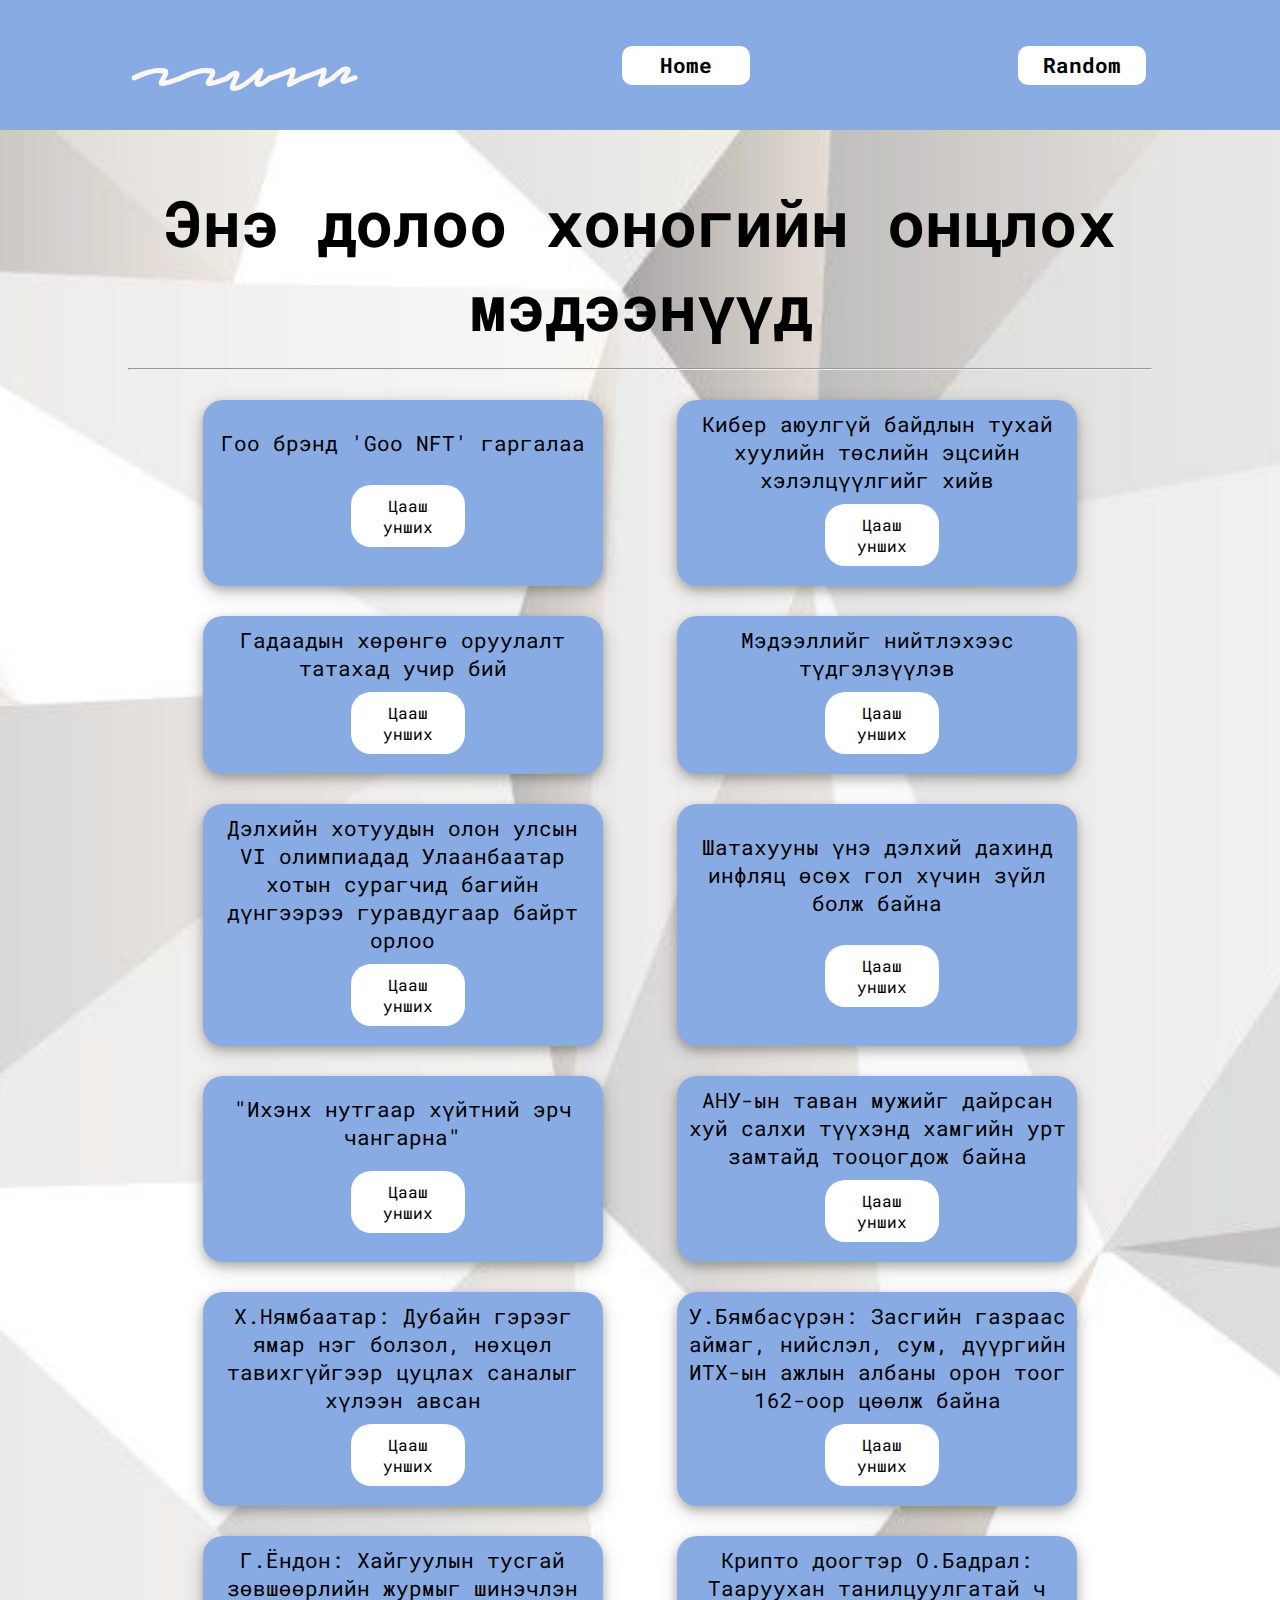
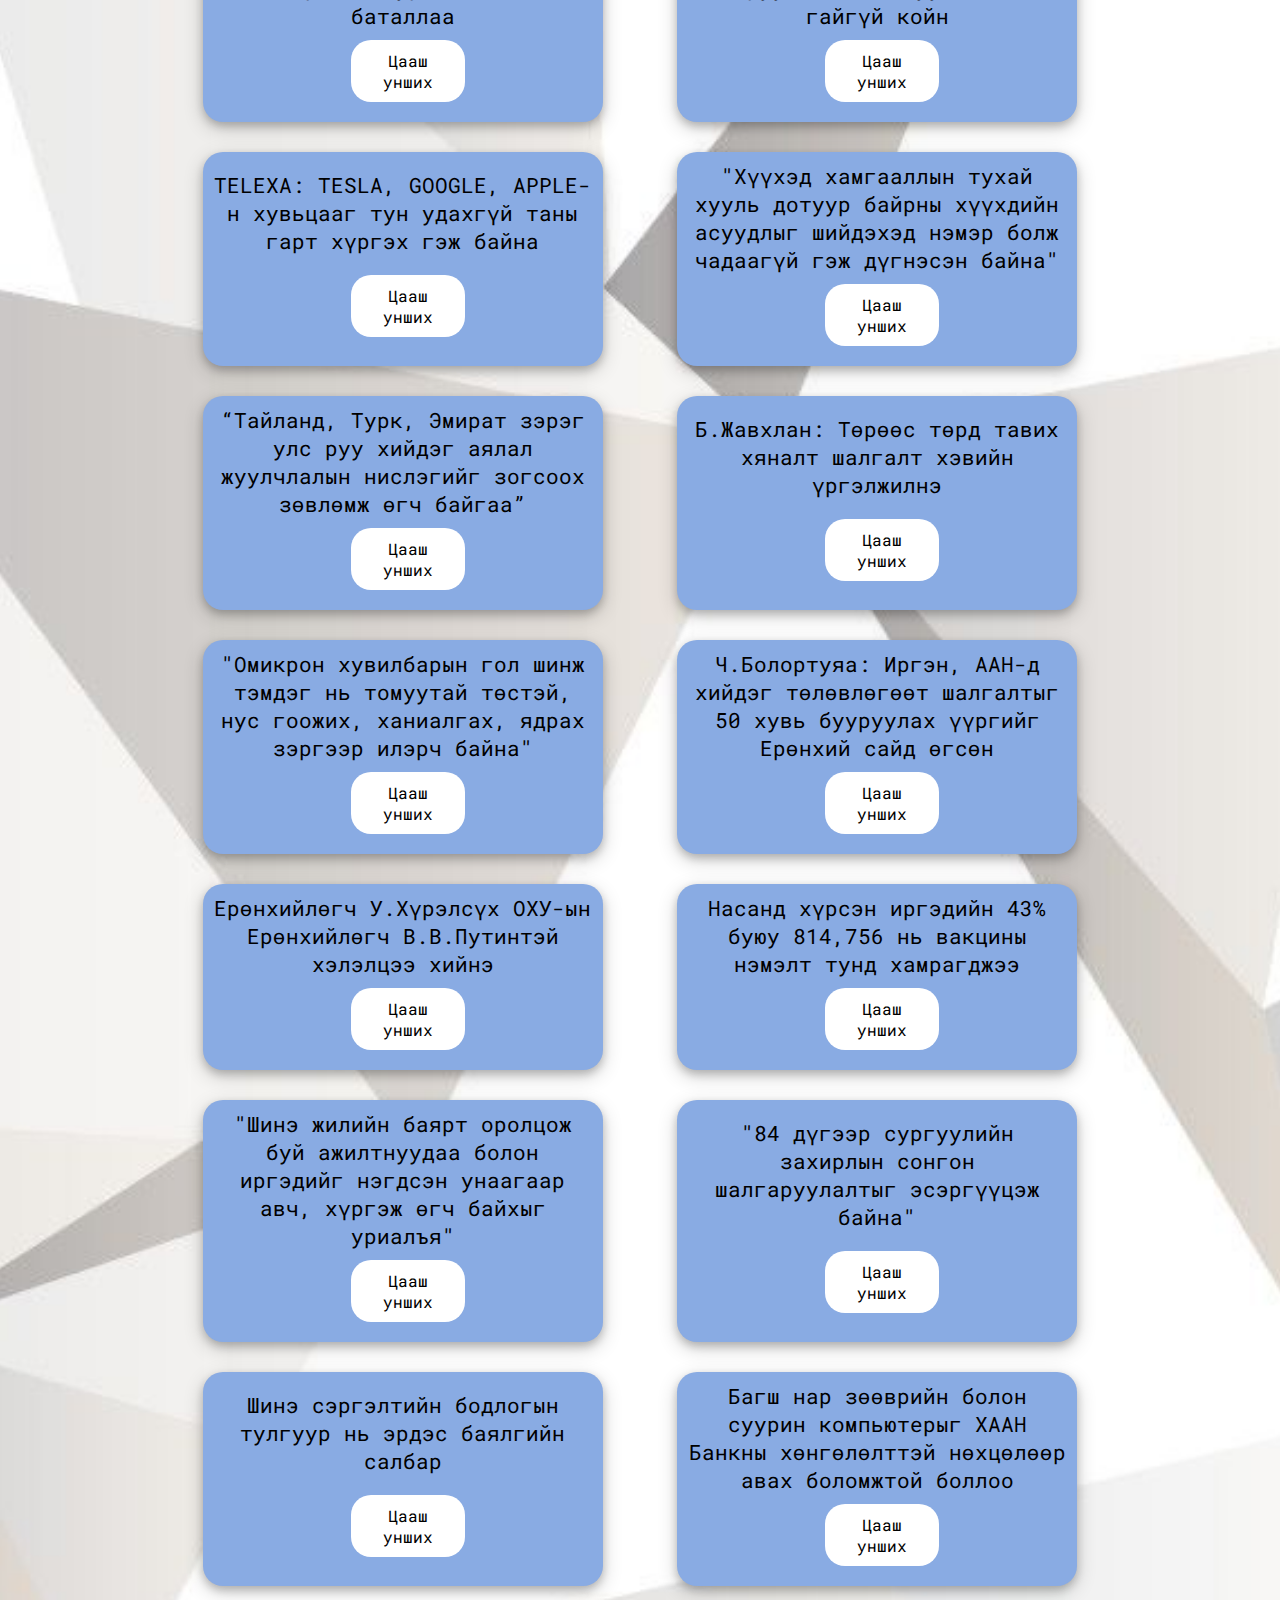
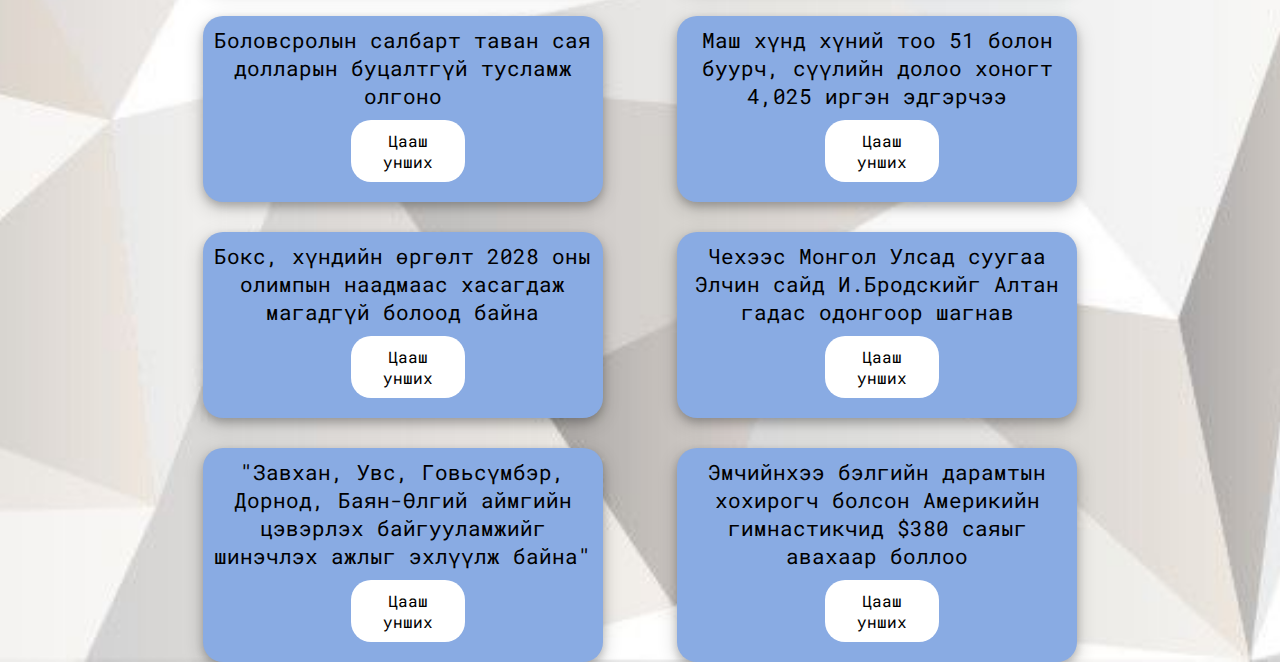
<file: index.html>
<!DOCTYPE html>
<html lang="en">
<head>
    <meta charset="UTF-8">
    <meta http-equiv="X-UA-Compatible" content="IE=edge">
    <meta name="viewport" content="width=device-width, initial-scale=1.0">
    <title>gogo medee</title>
    <link rel="stylesheet" href="style.css">
    <script src="script.js" defer></script>
    <link rel="preconnect" href="https://fonts.googleapis.com">
<link rel="preconnect" href="https://fonts.gstatic.com" crossorigin>
<link href="https://fonts.googleapis.com/css2?family=Redacted+Script:wght@300;400;700&family=Roboto+Mono:ital,wght@0,100;0,200;0,300;0,400;0,500;0,600;0,700;1,100;1,200;1,300;1,400;1,500;1,600;1,700&family=Roboto:ital,wght@0,400;0,500;1,900&display=swap" rel="stylesheet">
</head>
<body>
    <div id="container">
        <div id="nav">
            <div id="logo">TsBlog</div>
            <a href="index.html" class="home topBtn">Home</a>
            <a href="medee.html" class="randomBtn topBtn" id="random" onclick="randomMedee()">Random</a>
        </div>
        <div id="main">
            <h1 style="color: black">Энэ долоо хоногийн онцлох мэдээнүүд</h1><hr>
            <div id="medee"></div>
        </div>
    </div>
</body>
</html>
</file>
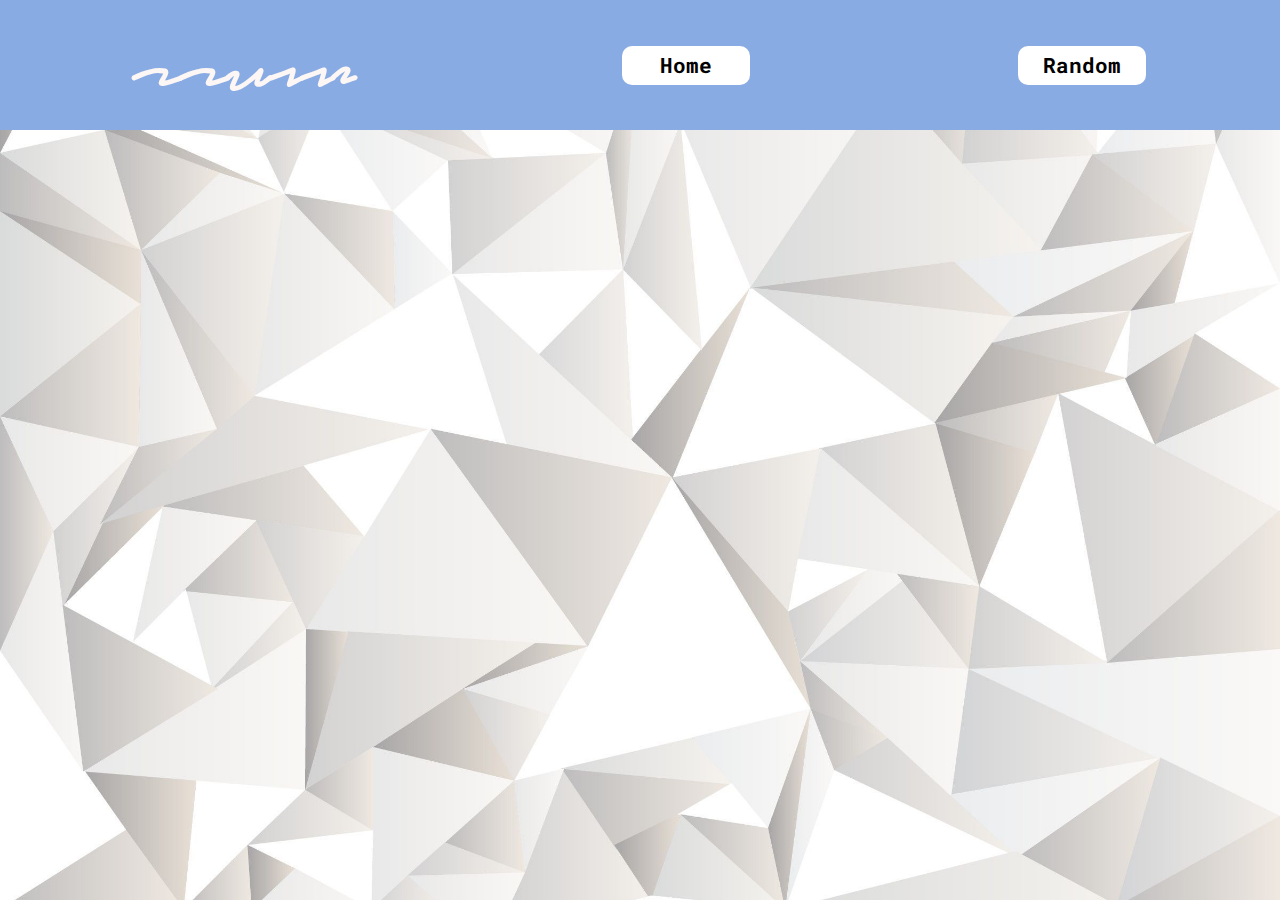
<file: medee.html>
<!DOCTYPE html>
<html lang="en">
<head>
    <meta charset="UTF-8">
    <meta http-equiv="X-UA-Compatible" content="IE=edge">
    <meta name="viewport" content="width=device-width, initial-scale=1.0">
    <title></title>
    <link rel="stylesheet" href="style.css">
    <link rel="preconnect" href="https://fonts.googleapis.com">
<link rel="preconnect" href="https://fonts.gstatic.com" crossorigin>
<link href="https://fonts.googleapis.com/css2?family=Redacted+Script:wght@300;400;700&family=Roboto+Mono:ital,wght@0,100;0,200;0,300;0,400;0,500;0,600;0,700;1,100;1,200;1,300;1,400;1,500;1,600;1,700&family=Roboto:ital,wght@0,400;0,500;1,900&display=swap" rel="stylesheet">
</head>
<body>
    <div id="container">
        <div id="nav">
            <div id="logo">TsBlog</div>
            <a href="index.html" class="home topBtn">Home</a>
            <a href="medee.html" class="random topBtn" id="random" onclick="randomMedee()">Random</a>
        </div>
        <div id="main">
            <script src="script.js"></script>
        </div>
    </div>
</body>
</html>
</file>
<file: style.css>
* {
    margin: 0;
    padding: 0;
    box-sizing: border-box;
}
body {
    display: flex;
    justify-content: center;
    font-family: 'Roboto mono',sans-serif;
    background-color: white;
    color: #fcf6f5ff;
    background-image: url("images/back2.jpg");
    background-repeat: no-repeat;
    background-size: cover;
    background-position: center;
    min-height: 100vh;
}
#container {
    width: 100%;
}
#nav {
    background-color: #89abe3ff;
    display: flex;
    justify-content: space-around;
    height: 130px;
    align-items: center;
    position: sticky;
    top: 0;
}
#main {
    width: 80%;
    margin: 0 auto;
    color: black;
}
#medee {
    display: flex;
    flex-wrap: wrap;
    justify-content: space-evenly;
}
.medeenuud {
    height: auto;
    width: 30%;
    min-width: 400px;
    min-height: 40%;
    display: flex;
    flex-direction: column;
    align-items: center;
    justify-content: space-evenly;
    background-color: #89abe3ff;
    padding: 10px;
    margin-top: 30px;
    border-radius: 20px;
    box-shadow: 0 4px 8px 0 rgba(0, 0, 0, 0.2), 0 6px 20px 0 rgba(0, 0, 0, 0.19);
}
.medeenuud>div {
    font-size: 1.3rem;
}
.btn {
    margin-left: 10px;
    background-color: white;
    text-decoration: none;
    padding: 10px;
    border-radius: 20px;
    width: 30%;
    margin-top: 10px;
    margin-bottom: 10px;
    font-size: 1rem;
    border: none;
    transition: 0.1s ease;
    cursor: pointer;
    font-family: 'Roboto mono',sans-serif;
    color: black;
    text-align: center;
    
}
img {
    width: 100%;
}
.btn:hover {
    width: 35%;
    background-image: url("images/back2.png");
    background-repeat: no-repeat;
    background-size: cover;
    background-position: center;
}
.title {
    font-size: 2rem;
    font-family: 'Roboto mono',sans-serif;
    text-align: center;
}
#main>h1 {
    text-align: center;
    font-size: 4rem;
    margin-top: 50px;
    margin-bottom: 10px;
}
.subMedee p{
    margin-bottom: 20px;
}
#logo {
    font-family: 'Redacted Script', cursive;
    font-size: 5rem;
}
.topBtn {
    display: flex;
    align-items: center;
    justify-content: center;
    border: none;
    background-color: white;
    color: black;
    border-radius: 10px;
    width: 10%;
    height: 30%;
    font-size: 1.3rem;
    font-weight: 700;
    font-family: 'Roboto mono',sans-serif;
    cursor: pointer;
    transition: 0.1s ease;
    text-align: center;
    text-decoration: none;
}
.topBtn:hover {
    background-image: url("images/back2.jpg");
    background-repeat: no-repeat;
    background-size: cover;
    background-position: center;
}
#main h1 {
    margin-bottom: 20px;
}
#main p {
    margin-bottom: 20px;
}
@media only screen and (max-width: 600px){
    #logo {
        font-size: 3rem;
    }
    #main>h1 {
        font-size: 2rem;
    }
    .topBtn {
        font-size: 1rem;
        width: 80px;
    }
    .btn {
        width: 40%;
    }
    .btn:hover{
        background-image: url("images/back2.jpg");
        background-repeat: no-repeat;
        background-size: cover;
        background-position: center;
    }
}
</file>
